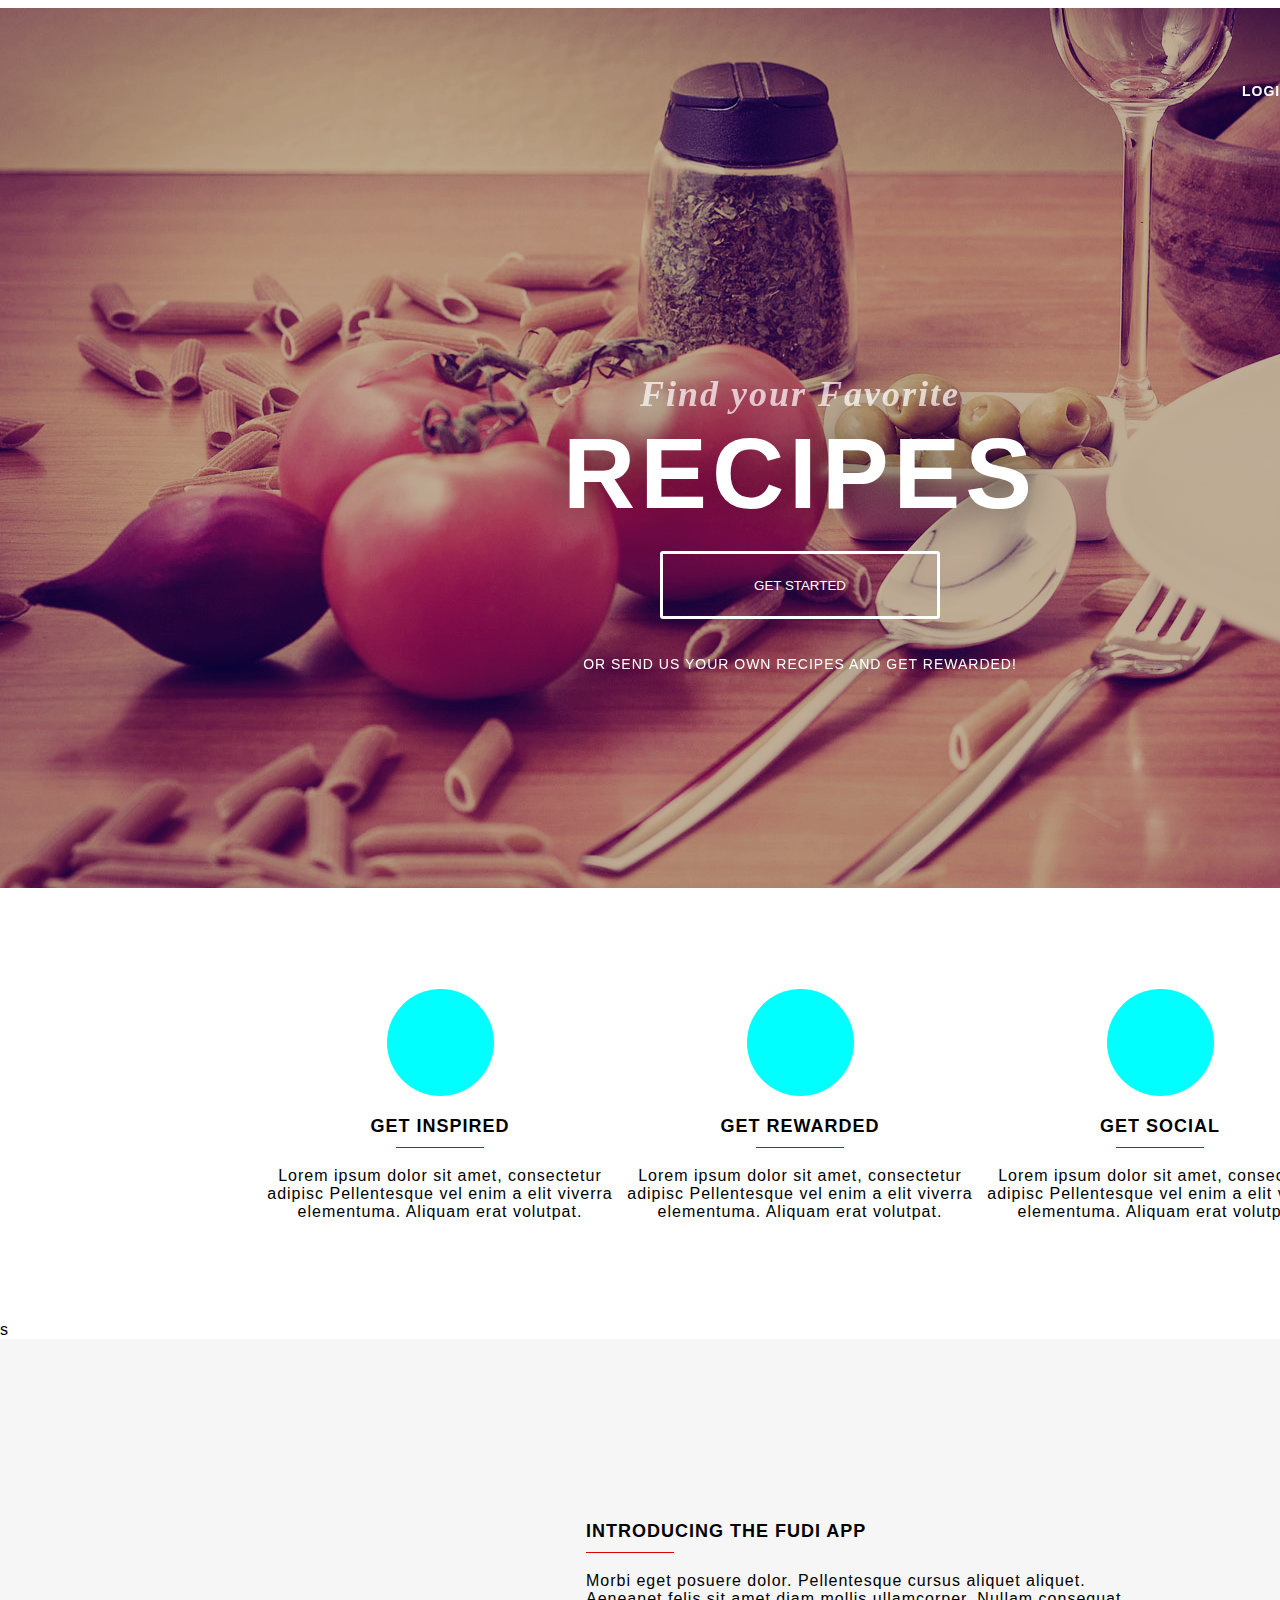
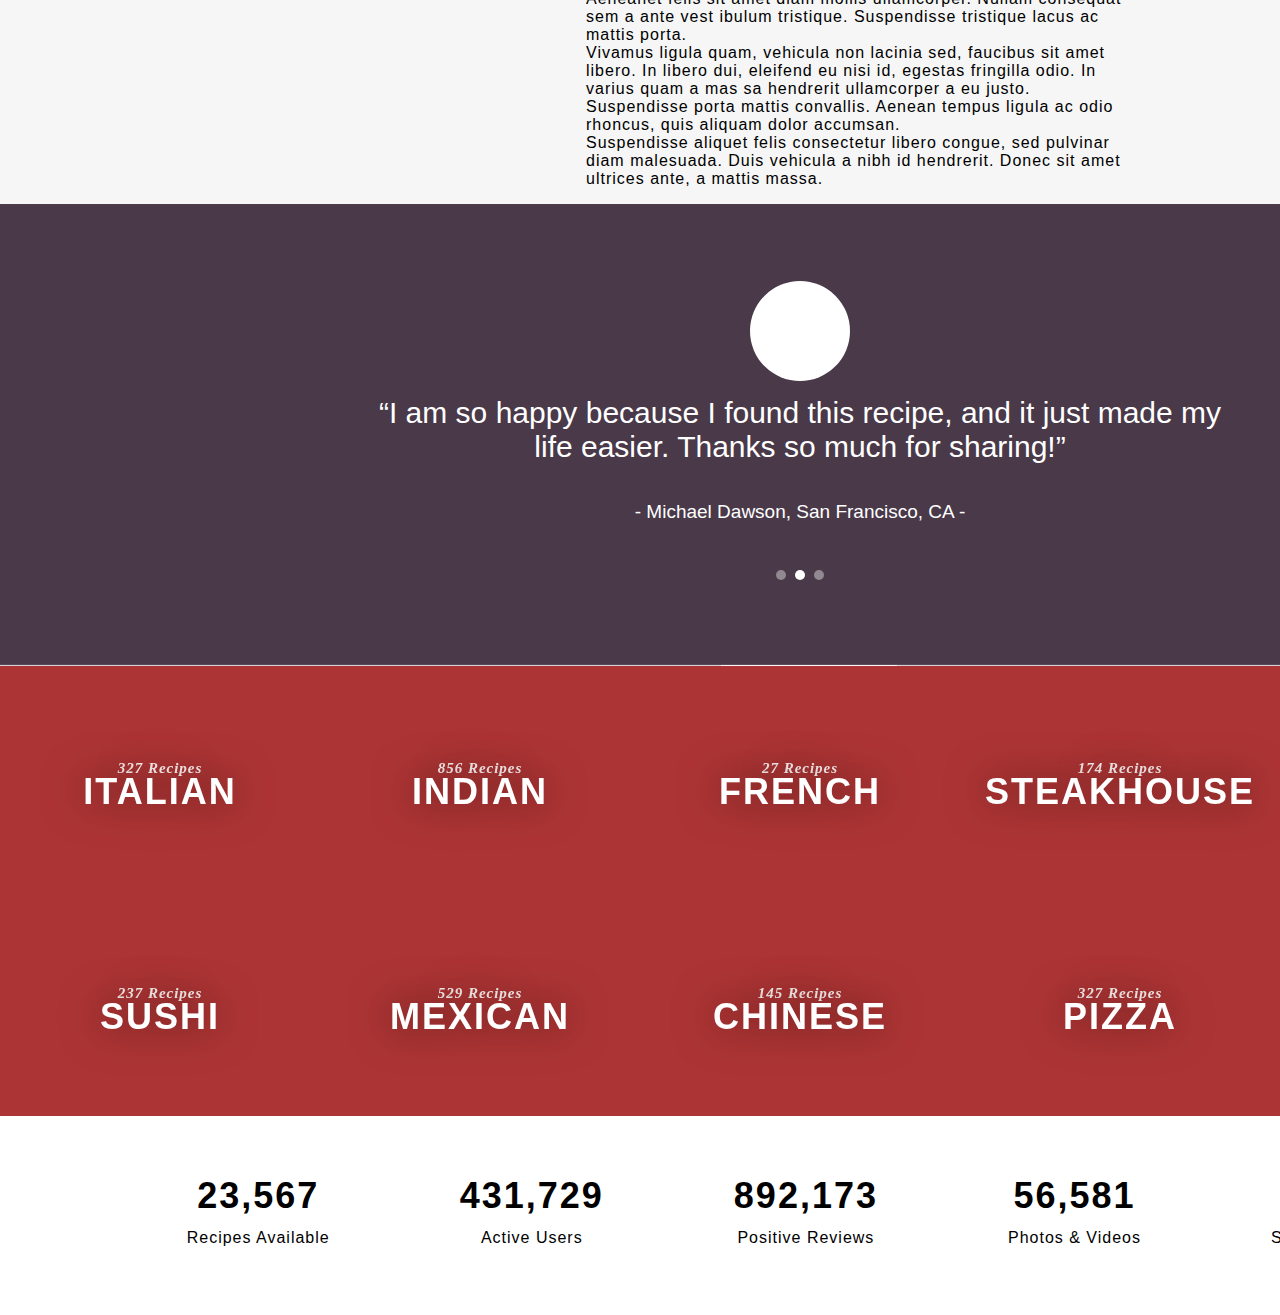
<file: 11_Task_FS/index.html>
<!doctype html>
<html ⚡ lang="en">
<head>
    <meta charset="UTF-8">
    <meta name="viewport" content="width=device-width,minimum-scale=1,initial-scale=1">
    <meta http-equiv="X-UA-Compatible" content="ie=edge">
    <script async src="https://cdn.ampproject.org/v0.js"></script>
    <link rel="canonical" href="index.html" />
    <style amp-boilerplate>
        body {
            -webkit-animation: -amp-start 8s steps(1, end) 0s 1 normal both;
            -moz-animation: -amp-start 8s steps(1, end) 0s 1 normal both;
            -ms-animation: -amp-start 8s steps(1, end) 0s 1 normal both;
            animation: -amp-start 8s steps(1, end) 0s 1 normal both;
        }

        @-webkit-keyframes -amp-start {
            from {
                visibility: hidden;
            }
            to {
                visibility: visible;
            }
        }

        @-moz-keyframes -amp-start {
            from {
                visibility: hidden;
            }
            to {
                visibility: visible;
            }
        }

        @-ms-keyframes -amp-start {
            from {
                visibility: hidden;
            }
            to {
                visibility: visible;
            }
        }

        @-o-keyframes -amp-start {
            from {
                visibility: hidden;
            }
            to {
                visibility: visible;
            }
        }

        @keyframes -amp-start {
            from {
                visibility: hidden;
            }
            to {
                visibility: visible;
            }
        }
    </style>

    <style amp-custom>
        .body {
            width: 1600px;
            display: flex;
            flex-direction: column;
            font-family: 'Lato', sans-serif;
            margin-left: auto;
            margin-right: auto;
        }

        @media screen and (max-width: 767px) {
            .body {
                max-width: 320px;
                margin-left: auto;
                margin-right: auto;
            }
        }

        .header {
            width: 1600px;
            display: flex;
            background-image: url("./images/bg.png");
            flex-direction: column;
            height: 880px;
        }

        @media screen and (max-width: 767px) {
            .header {
                width: 320px;

            }
        }

        .header__top {
            display: flex;
            justify-content: space-between;
            align-items: center;
        }

        @media screen and (max-width: 767px) {
            .header__top {
                width: 245px;

            }
        }

        .header__logo {
            margin-left: 219px;
            width: 140px;
            height: 120px;
            margin-top: 15px;
        }

        @media screen and (max-width: 767px) {
            .header__logo {
                margin-left: 0;
                width: 70px;
                height: 60px;

            }
        }

        .header__links {
            margin-right: 219px;
            display: flex;
            gap: 30px;
            margin-top: 31px;
        }

        @media screen and (max-width: 767px) {
            .header__links {
                margin-left: 0;
                width: 70px;
                height: 60px;
                margin-right: 0;
                margin-top: 52px;

            }
        }

        .header__link {
            text-decoration: none;
            font-size: 14px;
            letter-spacing: 1px;

            color: #ffffff;
            font-weight: 700;
            filter: drop-shadow(-0.891px 0.454px 20px rgba(1, 1, 1, 0.55));
        }

        .header__bot {
            display: flex;
            flex-direction: column;
            align-items: center;
        }

        .header__title {
            opacity: 0.702;
            font-size: 36px;
            letter-spacing: 2px;

            color: #ffffff;
            font-weight: bold;
            font-style: italic;
            font-family: "Times New Roman", sans-serif;
            filter: drop-shadow(-0.891px 0.454px 20px rgba(1, 1, 1, 0.55));
            margin-top: 230px;
            margin-bottom: 0;
        }

        @media screen and (max-width: 767px) {
            .header__title {
                font-size: 20px;
                width: @width;

            }
        }

        .header__subtitle {
            font-size: 100px;
            letter-spacing: 5px;
            color: #ffffff;
            font-weight: 700;
            filter: drop-shadow(-0.891px 0.454px 20px rgba(1, 1, 1, 0.55));
            margin-bottom: 0;
            margin-top: 1px;
        }

        @media screen and (max-width: 767px) {
            .header__subtitle {
                font-size: 30px;
                width: @width;
                text-align: center;

            }
        }

        .header__content {
            display: flex;
            flex-direction: column;
            align-items: center;
        }

        .header__button {
            opacity: 1.000;
            width: 280px;
            height: 68px;
            border-radius: 3px;
            background-color: rgba(246, 150, 121, 0);
            border: 3px solid #ffffff;
            color: white;
            margin-top: 20px;
        }

        .header__text {
            font-size: 14px;
            letter-spacing: 1px;
            line-height: 30px;
            color: #ffffff;
            font-weight: 400;
            filter: drop-shadow(-0.891px 0.454px 20px rgba(1, 1, 1, 0.55));
            margin-top: 30px;
        }

        @media screen and (max-width: 767px) {
            .header__text {
                font-size: 10px;
                width: @width;
                text-align: center;
            }
        }

        .info {
            display: flex;
            justify-content: center;
            margin-top: 101px;

        }

        @media screen and (max-width: 767px) {
            .info {
                width: 320px;
                flex-direction: column;
            }
        }

        .info__block {
            display: flex;
            flex-direction: column;
            align-items: center;
        }

        .info__img {
            width: 107px;
            height: 107px;
            background-color: aqua;
            border-radius: 90px;
        }

        .info__title {
            font-size: 18px;
            letter-spacing: 1px;
            color: #000000;
            font-weight: 700;
            margin-top: 20px;
            margin-bottom: 0;
        }

        .info__stick {
            margin-top: 10px;
            width: 88px;
            height: 1px;
            background-color: #de0000;
        }

        .info__text {
            font-size: 16px;
            letter-spacing: 1px;
            color: #000000;
            font-weight: 300;
            text-align: center;
            margin-top: 19px;
            width: 360px;
            margin-bottom: 100px;
        }

        .phone {
            background-color: #f6f6f6;
            display: flex;
            justify-content: center;
            gap: 115px;
        }

        .phone__img {
            margin-top: 102px;
        }

        @media screen and (max-width: 767px) {
            .phone__img {
                display: none;
            }
        }

        .phone__block {
            display: flex;
            flex-direction: column;

        }

        @media screen and (max-width: 767px) {
            .phone__block {
                width: 320px;
            }
        }

        .phone__title {
            font-size: 18px;
            letter-spacing: 1px;
            color: #000000;
            font-weight: 700;
            margin-top: 182px;
            margin-bottom: 0;
        }

        @media screen and (max-width: 767px) {
            .phone__title {
                width: @width;
                font-size: 15px;
                margin-top: 35px;
            }
        }

        .phone__stick {
            margin-top: 10px;
            width: 88px;
            height: 1px;
            background-color: #de0000;
        }

        .phone__subtitle {
            margin-top: 19px;
            width: 543px;
            font-size: 16px;
            letter-spacing: 1px;
            line-height: 18px;
            color: #000000;
            font-weight: 300;
        }

        @media screen and (max-width: 767px) {
            .phone__subtitle {
                width: 300px;
                font-size: 13px;
                margin-top: 35px;
            }
        }

        .man {
            height: 462px;
            background-image: url("./images/brown.png");
            display: flex;
            flex-direction: column;
            align-items: center;
        }

        @media screen and (max-width: 767px) {
            .man {
                width: 320px;

            }
        }

        .man__image {
            width: 100px;
            height: 100px;
            border-radius: 90px;
            background-color: #fff;
            margin-top: 77px;
        }

        .man__title {
            width: 1180px;
            width: 886px;
            font-size: 30px;
            color: #ffffff;
            font-weight: 250;
            margin-top: 15px;
            margin-bottom: 0;
            text-align: center;
        }

        @media screen and (max-width: 767px) {
            .man__title {
                width: @width;
                font-size: 15px;

            }
        }

        .man__adress {
            width: 1180px;

            font-size: 19px;
            line-height: 36px;
            color: #ffffff;
            font-weight: 250;
            margin-top: 30px;
            text-align: center;
        }

        .man__krugi {
            display: flex;
            gap: 9px;
            margin-top: 40px;
        }

        .man__krug {
            opacity: 0.4;
            width: 10px;
            height: 10px;
            border-radius: 90px;
            background-color: #fff;
        }

        .man__krug_white {
            opacity: 1;
            width: 10px;
            height: 10px;
            border-radius: 90px;
            background-color: #fff;
        }

        .food {
            display: grid;
            grid-template-columns: 320px 320px 320px 320px 320px;
        }

        @media screen and (max-width: 767px) {
            .food {
                width: @width;
                font-size: 15px;
                grid-template-columns: 320px;
            }
        }

        .food__img {
            width: 320px;
            height: 225px;
            background-color: #ad3434;
            display: flex;
            flex-direction: column;
            align-items: center;
            justify-content: center;
        }

        .food__title {
            opacity: 0.902;
            font-size: 15px;
            letter-spacing: 1px;
            color: #ffffff;
            font-weight: bold;
            font-style: italic;
            font-family: "Times New Roman", sans-serif;
            filter: drop-shadow(-0.891px 0.454px 20px rgba(1, 1, 1, 0.55));
            margin: 0;
        }

        .food__subtitle {
            font-size: 36px;
            letter-spacing: 2px;
            line-height: 13px;
            color: #ffffff;
            font-weight: 700;
            margin-top: 8px;
            filter: drop-shadow(-0.891px 0.454px 20px rgba(1, 1, 1, 0.55));
        }

        .counts {
            display: flex;
            justify-content: center;
            gap: 130px;
        }

        @media screen and (max-width: 767px) {
            .counts {
                flex-direction: column;
                gap: 0;
            }
        }

        .counts__block {
            display: flex;
            flex-direction: column;
            align-items: center;
            margin-top: 59px;

        }

        .counts__title {
            font-size: 36px;
            letter-spacing: 2px;
            margin: 0;
            color: #000000;
            font-weight: 700;

        }

        .counts__subtitle {
            font-size: 16px;
            letter-spacing: 1px;
            color: #000000;
            font-weight: 300;
            margin-top: 12px;
            margin-bottom: 60px;
        }

    </style>
    <noscript
    ><style amp-boilerplate>
        body {
            -webkit-animation: none;
            -moz-animation: none;
            -ms-animation: none;
            animation: none;
        }
    </style></noscript
    >
    <title>11</title>
</head>
<body class="body">
<div class="header">
    <div class="header__top">
        <amp-img src="./images/logo.png" alt="#" class="header__logo" width="30" height="30"
                 layout="responsive"></amp-img>
        <div class="header__links">
            <a href="#" class="header__link">LOGIN</a>
            <a href="#" class="header__link">SIGNUP</a>
        </div>
    </div>
    <div class="header__bot">
        <div class="header__content">
            <h1 class="header__title">Find your Favorite</h1>
            <h2 class="header__subtitle">RECIPES</h2>
            <button class="header__button">GET STARTED</button>
            <p class="header__text">OR SEND US YOUR OWN RECIPES AND GET REWARDED!</p>
        </div>
    </div>
</div>
<div class="info">
    <div class="info__block">
        <div class="info__img"></div>
        <div class="info__title">GET INSPIRED</div>
        <div class="info__stick"></div>
        <div class="info__text">Lorem ipsum dolor sit amet, consectetur adipisc
            Pellentesque vel enim a elit viverra elementuma.
            Aliquam erat volutpat.
        </div>
    </div>
    <div class="info__block">
        <div class="info__img"></div>
        <div class="info__title">GET REWARDED</div>
        <div class="info__stick"></div>
        <div class="info__text">Lorem ipsum dolor sit amet, consectetur adipisc
            Pellentesque vel enim a elit viverra elementuma.
            Aliquam erat volutpat.
        </div>
    </div>
    <div class="info__block">
        <div class="info__img"></div>
        <div class="info__title">GET SOCIAL</div>
        <div class="info__stick"></div>
        <div class="info__text">Lorem ipsum dolor sit amet, consectetur adipisc
            Pellentesque vel enim a elit viverra elementuma.
            Aliquam erat volutpat.
        </div>
    </div>
</div>s
<div class="phone">
    <amp-img src="./images/phone.png" alt="Phone" class="phone__img" width="30px" height="30px"
             layout="responsive"></amp-img>
    <div class="phone__block">
        <h2 class="phone__title">INTRODUCING THE FUDI APP</h2>
        <div class="phone__stick"></div>
        <p class="phone__subtitle">Morbi eget posuere dolor. Pellentesque cursus aliquet aliquet. Aeneanet
            felis sit amet diam mollis ullamcorper. Nullam consequat sem a ante vest
            ibulum tristique. Suspendisse tristique lacus ac mattis porta.
            <br>
            Vivamus ligula quam, vehicula non lacinia sed, faucibus sit amet libero. In
            libero dui, eleifend eu nisi id, egestas fringilla odio. In varius quam a mas
            sa hendrerit ullamcorper a eu justo. Suspendisse porta mattis convallis.
            Aenean tempus ligula ac odio rhoncus, quis aliquam dolor accumsan.
            <br>
            Suspendisse aliquet felis consectetur libero congue, sed pulvinar diam
            malesuada. Duis vehicula a nibh id hendrerit. Donec sit amet ultrices
            ante, a mattis massa. </p>
    </div>
</div>
<div class="man">
    <div class="man__image"></div>
    <div class="man__title">“I am so happy because I found this recipe, and it just made my life easier.
        Thanks so much for sharing!”
    </div>
    <div class="man__adress">- Michael Dawson, San Francisco, CA -</div>
    <div class="man__krugi">
        <div class="man__krug"></div>
        <div class="man__krug_white"></div>
        <div class="man__krug"></div>
    </div>
</div>
<div class="food">
    <div class="food__img">
        <div class="food__title">327 Recipes</div>
        <div class="food__subtitle">ITALIAN</div>
    </div>
    <div class="food__img">
        <div class="food__title">856 Recipes</div>
        <div class="food__subtitle">INDIAN</div>
    </div>
    <div class="food__img">
        <div class="food__title">27 Recipes</div>
        <div class="food__subtitle">FRENCH</div>
    </div>
    <div class="food__img">
        <div class="food__title">174 Recipes</div>
        <div class="food__subtitle">STEAKHOUSE</div>
    </div>
    <div class="food__img">
        <div class="food__title">731 Recipes</div>
        <div class="food__subtitle">SEAFOOD</div>
    </div>
    <div class="food__img">
        <div class="food__title">237 Recipes</div>
        <div class="food__subtitle">SUSHI</div>
    </div>
    <div class="food__img">
        <div class="food__title">529 Recipes</div>
        <div class="food__subtitle">MEXICAN</div>
    </div>
    <div class="food__img">
        <div class="food__title">145 Recipes</div>
        <div class="food__subtitle">CHINESE</div>
    </div>
    <div class="food__img">
        <div class="food__title">327 Recipes</div>
        <div class="food__subtitle">PIZZA</div>
    </div>
    <div class="food__img">
        <div class="food__title">1.437 Recipes</div>
        <div class="food__subtitle">AMERICAN</div>
    </div>
</div>
<div class="counts">
    <div class="counts__block">
        <h2 class="counts__title">23,567</h2>
        <p class="counts__subtitle">Recipes Available</p>
    </div>
    <div class="counts__block">
        <h2 class="counts__title">431,729</h2>
        <p class="counts__subtitle">Active Users</p>
    </div>
    <div class="counts__block">
        <h2 class="counts__title">892,173</h2>
        <p class="counts__subtitle">Positive Reviews </p>
    </div>
    <div class="counts__block">
        <h2 class="counts__title">56,581</h2>
        <p class="counts__subtitle">Photos & Videos</p>
    </div>
    <div class="counts__block">
        <h2 class="counts__title">3,182</h2>
        <p class="counts__subtitle">Spices and Herbs </p>
    </div>
</div>
</body>
</html>
</file>
